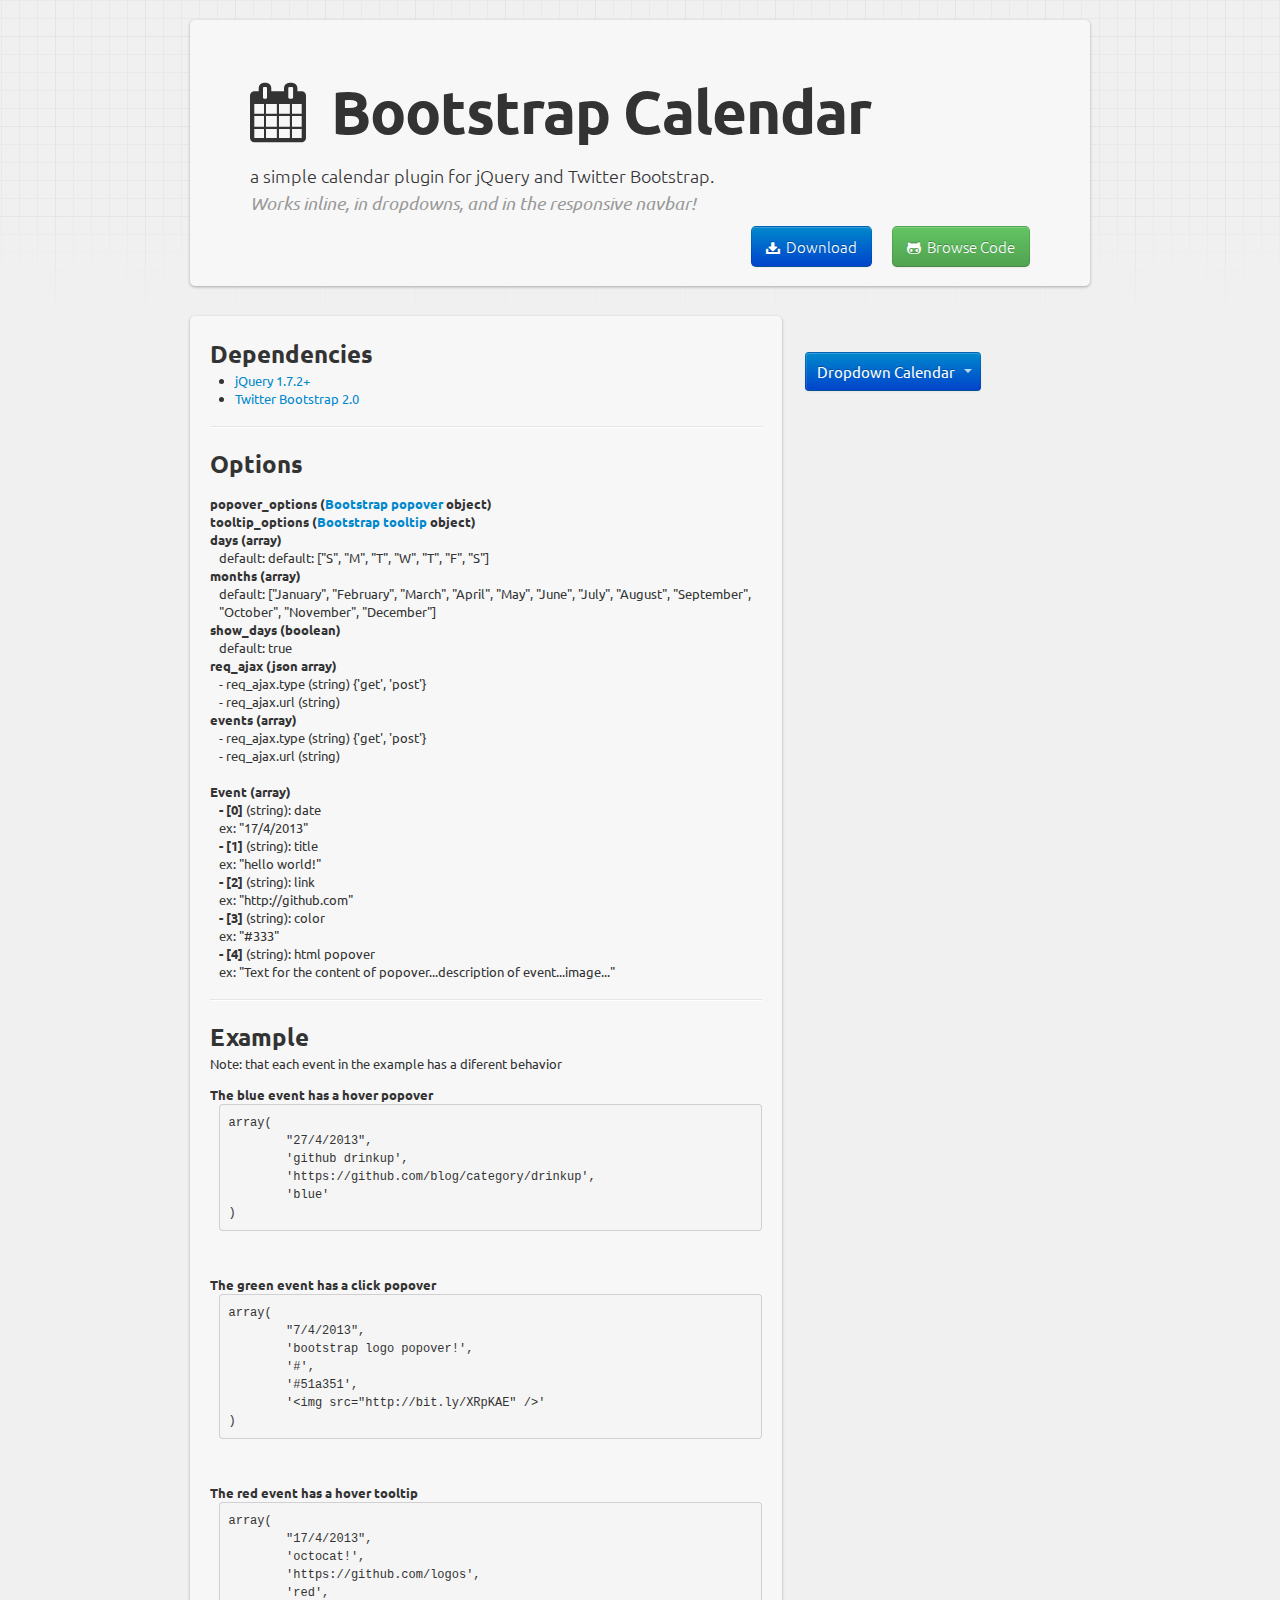
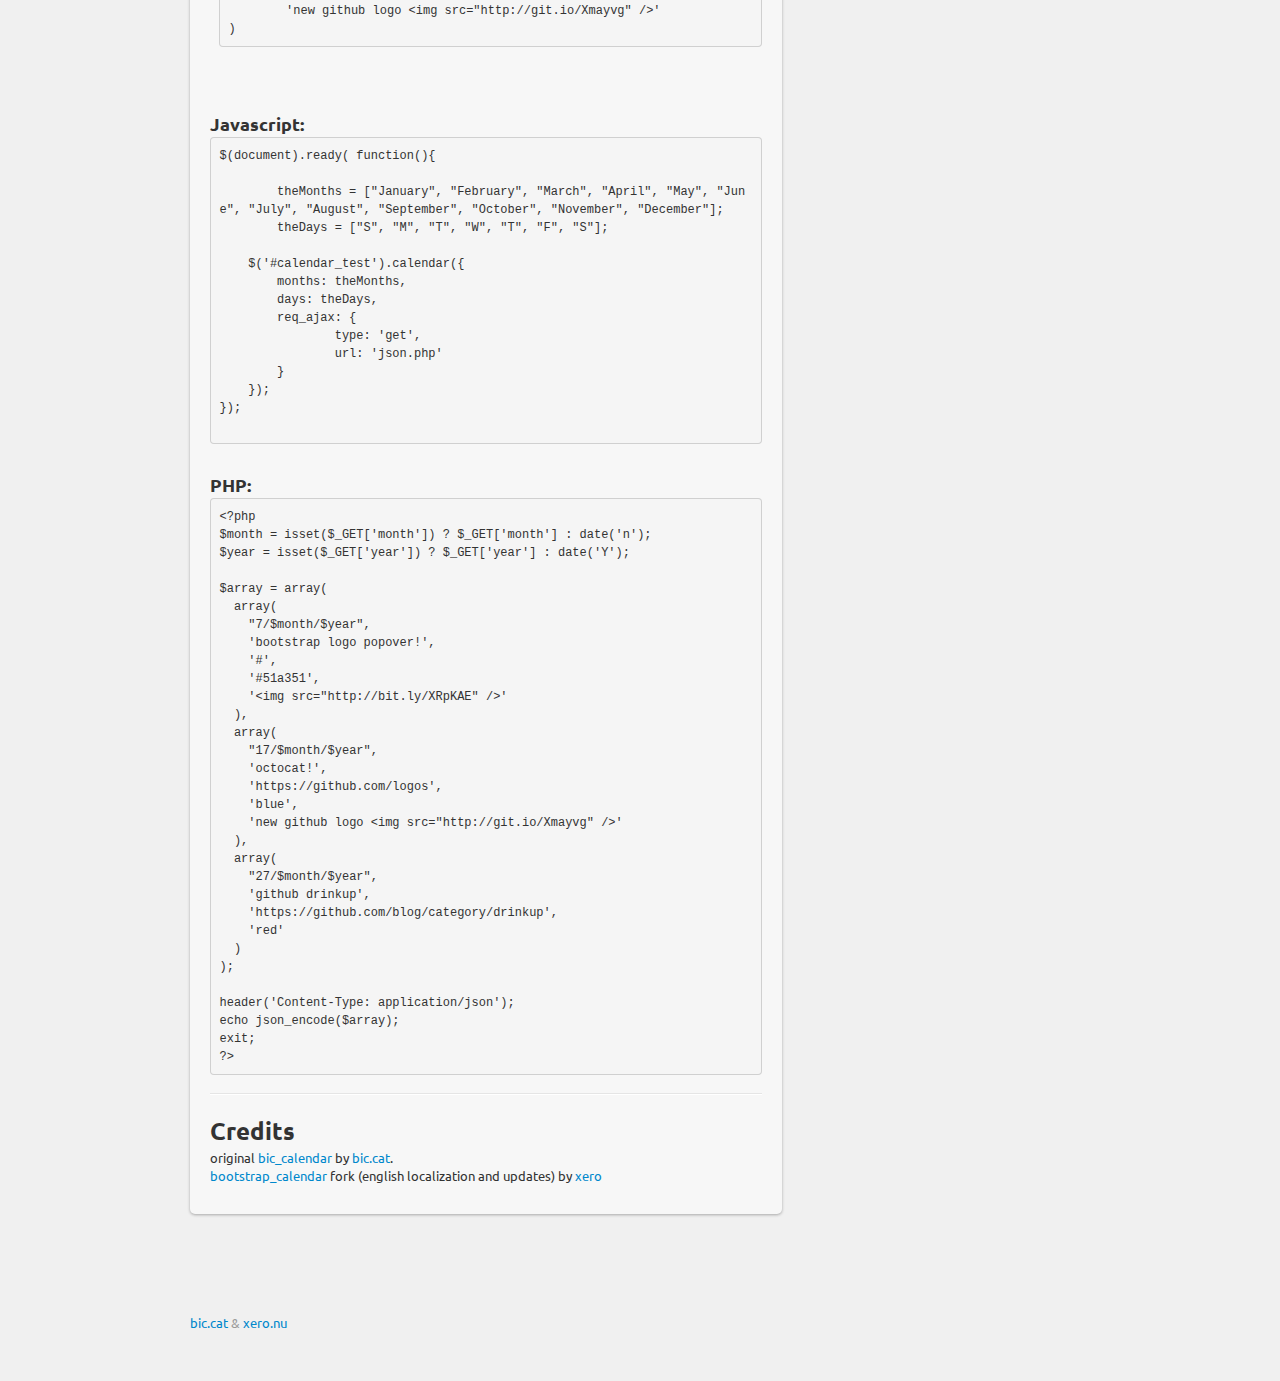
<file: vendor/bootstrap_calendar/example/index.html>
<!DOCTYPE html>
<html lang="en">
    <head>
        <meta charset="utf-8">
        <title>bootstrap calendar example</title>

        <meta name="description" content="bootstrap_calendar a simple calendar plugin for jQuery and Twitter Bootstrap." />
        <meta name="author" content="bic.cat and xero.nu">

        <!-- Long live the font Ubuntu ! -->
        <link href='http://fonts.googleapis.com/css?family=Ubuntu:400,500,700' rel='stylesheet' type='text/css'>
        <script src="http://ajax.googleapis.com/ajax/libs/jquery/1.8.1/jquery.min.js"></script>

        <script src="lib/js/bootstrap.min.js"></script>
        <link href="lib/css/bootstrap.min.css" rel="stylesheet">
        <link href="lib/css/bootstrap-responsive.css" rel="stylesheet">
		<link href="lib/css/font-awesome.min.css" rel="stylesheet">

        <script src="../js/bootstrap_calendar.min.js"></script>
        <link href="../css/bootstrap_calendar.css" rel="stylesheet">

        <style type="text/css">
        body{
        	background: #f0f0f0;
        	padding-top: 20px;
        	background-image: url(lib/img/grid-18px-masked.png);
        	background-position: top;
        	background-repeat: repeat-x;
        	background-attachment: fixed;
        }
        body, div, span, p, a, h1, h2, h3, h3, h5, h5{
        	font-family: 'Ubuntu', sans-serif;
        }
        footer{
        	padding-top: 100px;
        }
        .pintam{
        	box-shadow: rgba(0,0,0,0.3) 0 1px 3px;
        	background: #f7f7f7;
        	border-radius: 5px;
        }
        .atzucac{
        	padding: 20px;
        }
        .container{
        	max-width: 900px;
        }
        /* custom dropdown styles */
        .dropdown-menu {
        	min-width: 250px; 
        }
		.dropdown-menu::before {
		   position: absolute;
		   top: -7px;
		   left: 9px;
		   display: inline-block;
		   border-right: 7px solid transparent;
		   border-bottom: 7px solid #CCC;
		   border-left: 7px solid transparent;
		   border-bottom-color: rgba(0, 0, 0, 0.2);
		   content: '';
		 }
		.dropdown-menu::after {
		    position: absolute;
		    top: -6px;
		    left: 10px;
		    display: inline-block;
		    border-right: 6px solid transparent;
		    border-bottom: 6px solid white;
		    border-left: 6px solid transparent;
		    content: '';
		  }        
        </style>
    </head>
    <body>
    	<div class="container">
			<div class="hero-unit pintam">
				<h1><i class="icon-calendar"></i>&nbsp; Bootstrap Calendar</h1><br>
				<p>a simple calendar plugin for jQuery and Twitter Bootstrap.<br/><em class="muted">Works inline, in dropdowns, and in the responsive navbar!</em></p>
				<p class="pull-right"><a href="https://github.com/xero/bootstrap_calendar/archive/master.zip" class="btn btn-primary btn-large"><i class="icon-download-alt"></i>&nbsp;&nbsp;Download</a> &nbsp; &nbsp; <a href="https://github.com/xero/bootstrap_calendar" class="btn btn-success btn-large"><i class="icon-github-alt"></i>&nbsp;&nbsp;Browse Code</a></p>
			</div>
			<div class="row-fluid">
				<div class="span8 pintam">
					<div class="atzucac">
						<h2>Dependencies</h2>
						<ul>
							<li><a href="http://jquery.com">jQuery 1.7.2+</a></a></li>
							<li><a href="http://twitter.github.io/bootstrap/">Twitter Bootstrap 2.0</a></li>
						</ul>
						<hr />
						<h2>Options</h2>
						<dl>
							<dt>popover_options (<a href="http://twitter.github.io/bootstrap/javascript.html#popovers" target="_blank">Bootstrap popover</a> object)</dt>

							<dt>tooltip_options (<a href="http://twitter.github.io/bootstrap/javascript.html#tooltips" target="_blank">Bootstrap tooltip</a> object)</dt>

							<dt>days (array)</dt>
							<dd>default: default: ["S", "M", "T", "W", "T", "F", "S"]</dd>

							<dt>months (array)</dt>
							<dd>default: ["January", "February", "March", "April", "May", "June", "July", "August", "September", "October", "November", "December"]</dd>

							<dt>show_days (boolean)</dt>
							<dd>default: true</dd>

							<dt>req_ajax (json array)</dt>
							<dd>
								- req_ajax.type (string) {'get', 'post'}<br>
								- req_ajax.url (string)
							</dd>

							<dt>events (array)</dt>
							<dd>
								- req_ajax.type (string) {'get', 'post'}<br>
								- req_ajax.url (string)
							</dd>

							<br>

							<dt>Event (array)</dt>
							<dd>
								<b>- [0]</b> (string): date<br>
								ex: "17/4/2013"
							</dd>
							<dd>
								<b>- [1]</b> (string): title<br>
								ex: "hello world!"
							</dd>
							<dd>
								<b>- [2]</b> (string): link<br>
								ex: "http://github.com"
							</dd>
							<dd>
								<b>- [3]</b> (string): color<br>
								ex: "#333"
							</dd>
							<dd>
								<b>- [4]</b> (string): html popover<br>
								ex: "Text for the content of popover...description of event...image..."
							</dd>
						</dl>
						<hr />
						<h2>Example</h2>
						<p>Note: that each event in the example has a diferent behavior<br>
							 <dl>
							 	<dt>The blue event has a hover popover</dt>
							 	<dd>
							 		<pre>
array(
	"27/4/2013", 
	'github drinkup', 
	'https://github.com/blog/category/drinkup', 
	'blue'
)
</pre><br/><br/>
							 	</dd>
							 	<dt>The green event has a click popover</dt>
							 	<dd>
							 		<pre>
array(
	"7/4/2013", 
	'bootstrap logo popover!', 
	'#', 
	'#51a351', 
	'&lt;img src="http://bit.ly/XRpKAE" /&gt;'
)
</pre><br/><br/>
							 	</dd>
							 	<dt>The red event has a hover tooltip</dt>
							 	<dd>
							 		<pre>
array(
	"17/4/2013",
	'octocat!', 
	'https://github.com/logos', 
	'red', 
	'new github logo &lt;img src="http://git.io/Xmayvg" /&gt;'
)
</pre><br/><br/>
							 	</dd>
							 </dl>
						</p>
						<h3>Javascript:</h3>
						<pre>
$(document).ready( function(){

	theMonths = ["January", "February", "March", "April", "May", "June", "July", "August", "September", "October", "November", "December"];
	theDays = ["S", "M", "T", "W", "T", "F", "S"];

    $('#calendar_test').calendar({
        months: theMonths,
        days: theDays,
        req_ajax: {
        	type: 'get',
        	url: 'json.php'
        }
    });
});
						</pre>
						<br>
						<h3>PHP:</h3>
<pre>
&lt;?php
$month = isset($_GET['month']) ? $_GET['month'] : date('n');
$year = isset($_GET['year']) ? $_GET['year'] : date('Y');

$array = array(
  array(
    "7/$month/$year", 
    'bootstrap logo popover!', 
    '#', 
    '#51a351', 
    '&lt;img src="http://bit.ly/XRpKAE" /&gt;'
  ),
  array(
    "17/$month/$year", 
    'octocat!', 
    'https://github.com/logos', 
    'blue', 
    'new github logo &lt;img src="http://git.io/Xmayvg" /&gt;'
  ),
  array(
    "27/$month/$year", 
    'github drinkup', 
    'https://github.com/blog/category/drinkup', 
    'red'
  )
);

header('Content-Type: application/json');
echo json_encode($array);
exit;
?&gt;
</pre>
					<hr/>
					<h2>Credits</h2>
					<p>
						original <a href="https://github.com/bichotll/bic_calendar">bic_calendar</a> by <a href="http://bic.cat">bic.cat</a>.<br/>
						<a href="https://github.com/xero/bootstrap_calendar">bootstrap_calendar</a> fork (english localization and updates) by <a href="http://xero.nu">xero</a>
					</p>
					</div>
				</div>
				<div class="span4">
			    	<div class="calendar_test"></div>
			    	<br/><br/>
					<div class="btn-group">
						<a class="btn btn-large btn-primary dropdown-toggle" data-toggle="dropdown" href="#">
							&nbsp;Dropdown Calendar&nbsp;&nbsp;
							<span class="caret"></span>
						</a>
						<ul class="dropdown-menu">
							<li class="noborder calendar_test"></li>
						</ul>
					</div>
				</div>
			</div>
			<footer>
				<p class="muted">
					<a href="http://bic.cat">bic.cat</a> &amp; <a href="http://xero.nu">xero.nu</a>
				</p>
			</footer>
		</div>
		<script type="text/javascript">
			$(document).ready( function(){
				theMonths = ["January", "February", "March", "April", "May", "June", "July", "August", "September", "October", "November", "December"];
				theDays = ["S", "M", "T", "W", "T", "F", "S"];

				$('.calendar_test').calendar({
					months: theMonths,
					days: theDays,
					req_ajax: {
						type: 'get',
						url: 'json.php'
					}
				});
			});
		</script>
    </body>
</html>
</file>
